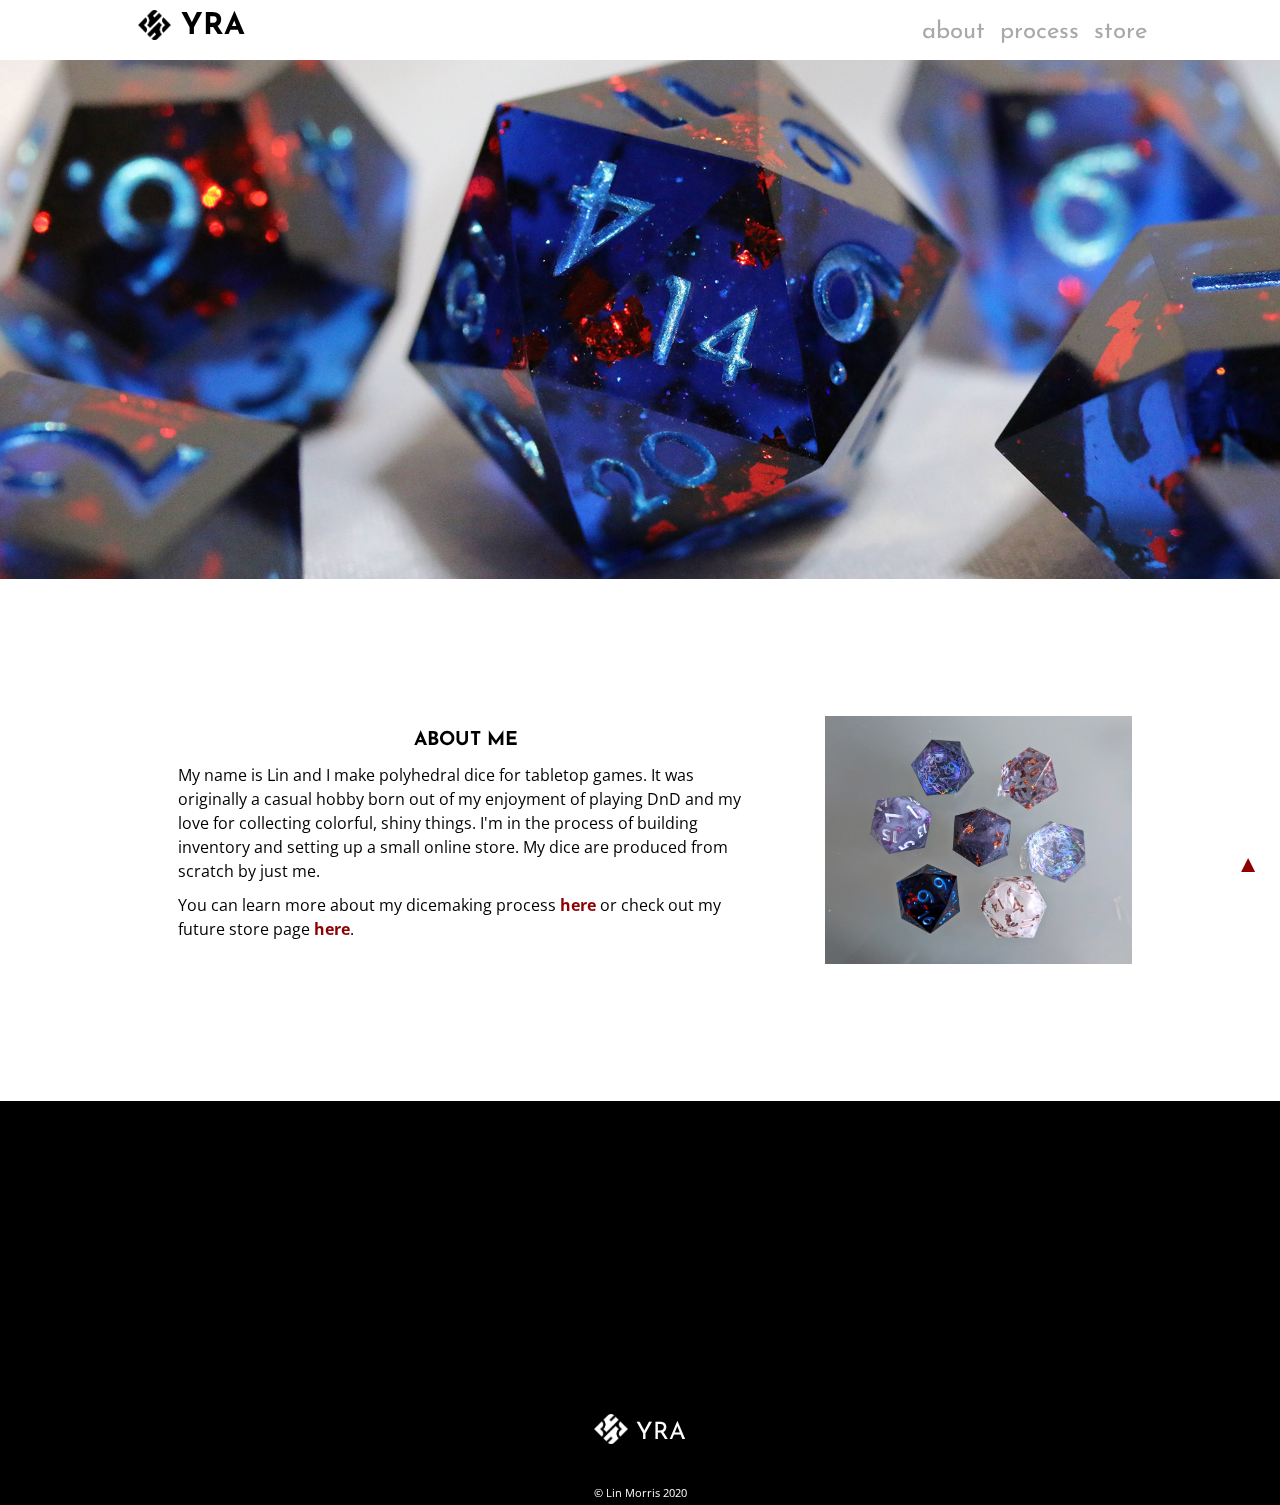
<file: index.html>
<!DOCTYPE html>
<html lang="en">
<head>
	<meta charset="UTF-8">
	<meta name="viewport" content="width=device-width, initial-scale=1.0">
	<title>My Site</title>
	<link rel="stylesheet" href="mystyle.css">
	<link href="https://fonts.googleapis.com/css2?family=Josefin+Sans&family=Open+Sans&family=Source+Sans+Pro&display=swap" rel="stylesheet">
	<script src="https://ajax.googleapis.com/ajax/libs/jquery/1.11.0/jquery.min.js"></script>
	<script src="./parallax/parallax.js"></script>
</head>
<body>
	<div id="top"></div>
	<header>
		<img src="logo.png" id="logo"><h1>YRA</h1>
		<nav>
			<div><a href="index.html">about</a></div>
			<div><a href="process.html">process</a></div>
			<div><a href="http://yra.li">store</a></div>
			</nav>
	</header>
	<main>
		<h1 data-parallax="scroll" data-image-src="./img/IMG_7942.JPG"></h1>
		<article>
			<span>
				<h3>About me</h3>
			<p>My name is Lin and I make polyhedral dice for tabletop games. It was originally a casual hobby born out of my enjoyment of playing DnD and my love for collecting colorful, shiny things. I'm in the process of building inventory and setting up a small online store. My dice are produced from scratch by just me.</p>
			<p>You can learn more about my dicemaking process <a href="process.html">here</a> or check out my future store page <a href="http://yra.li">here</a>.</p>
			</span>
			<img src="./img/IMG_20200729_175703.jpg">
		</article>
		<h2 data-parallax="scroll" data-image-src="./img/IMG_7862 (2).JPG"></h2>
	</main>
	<footer>
		<p><img src="logo_wh.png" class="logo2"> YRA </p>
		<p>© Lin Morris 2020</p>
	</footer>
	<div id="btt"><a href="#top">▲</a></div>
</body>
</html>
</file>
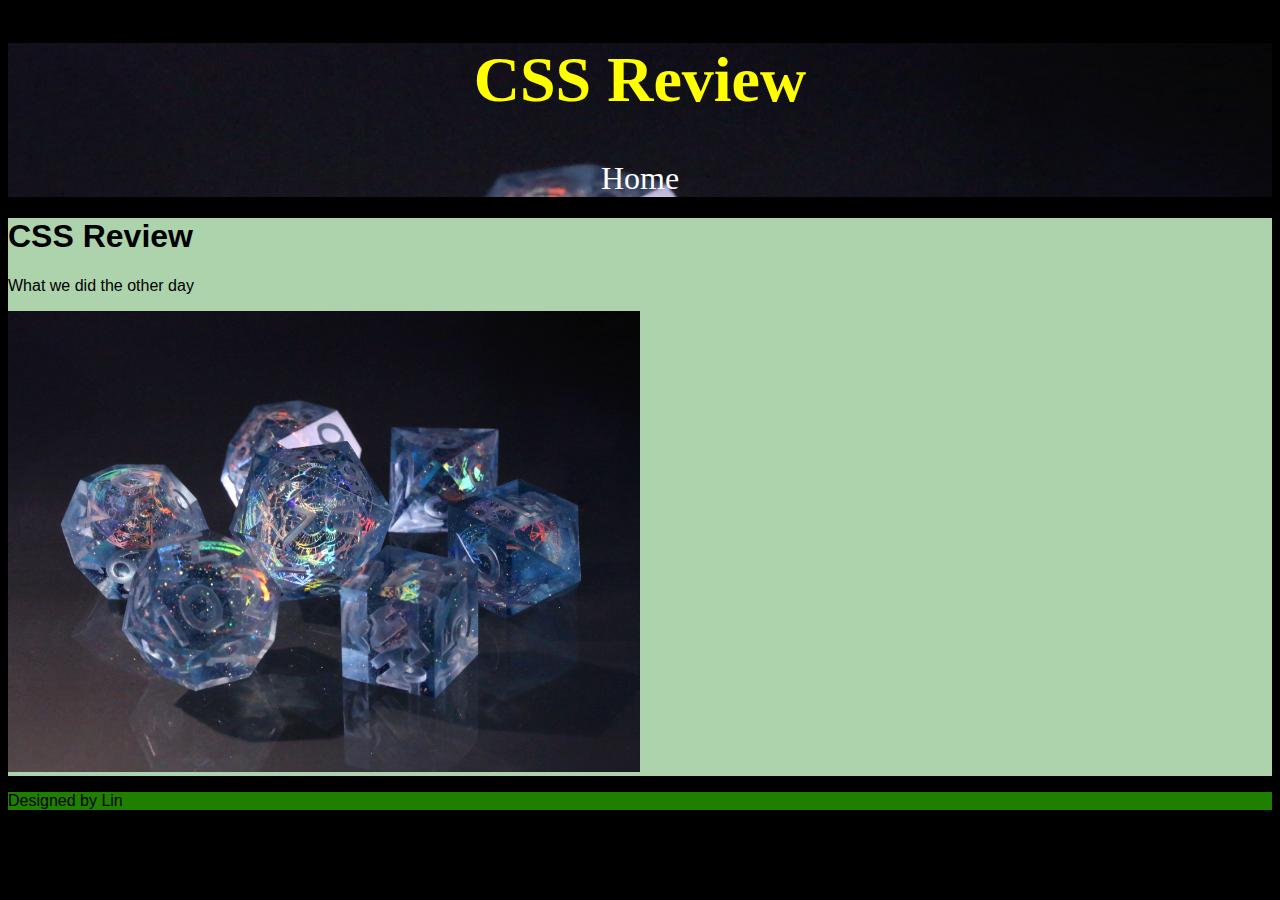
<file: cssreview.html>
<!DOCTYPE html>
<!--[if lt IE 7]>      <html class="no-js lt-ie9 lt-ie8 lt-ie7"> <![endif]-->
<!--[if IE 7]>         <html class="no-js lt-ie9 lt-ie8"> <![endif]-->
<!--[if IE 8]>         <html class="no-js lt-ie9"> <![endif]-->
<!--[if gt IE 8]><!--> <html class="no-js"> <!--<![endif]-->
    <head>
        <meta charset="utf-8">
        <meta http-equiv="X-UA-Compatible" content="IE=edge">
        <title></title>
        <meta name="description" content="">
        <meta name="viewport" content="width=device-width, initial-scale=1">
        <link rel="stylesheet" href="">
    </head>
    <body>
        <style>
            body{
                font-family: 'Franklin Gothic Medium', 'Arial Narrow', Arial, sans-serif;
                background-color:black; 
            }
            nav{
                background-color: #3996f5;
                color:white;
                background-image: url("imgrvw.jpg");
                background-position: center, center;
                background-size: cover;
                font-family: 'Monoton', cursive;
                font-size: 2em;
                text-align: center;
                background-attachment: fixed;
            }
            #headyellow {
                color:yellow;
            }
            a {
                color:white;
                text-decoration: none;
            }
            img{
                width:50%; 
            }
            header{
                background-image: linear-gradient(135deg, rgba(173,211,173,1));
            }
            footer{
                background-color:rgba(61, 255, 0, 0.5);
            }
        </style>
        <nav>
            <h1 id="headyellow">CSS Review</h1>
            <a href="">Home</a>
        </nav>
        <header>
            <h1>CSS Review</h1>
            <p>What we did the other day</p>
            <img src="imgrvw.jpg" alt="picture">
        </header>
        <footer>
            <p>Designed by Lin</p>
        </footer>
        <script src="" async defer></script>
    </body>
</html>
</file>
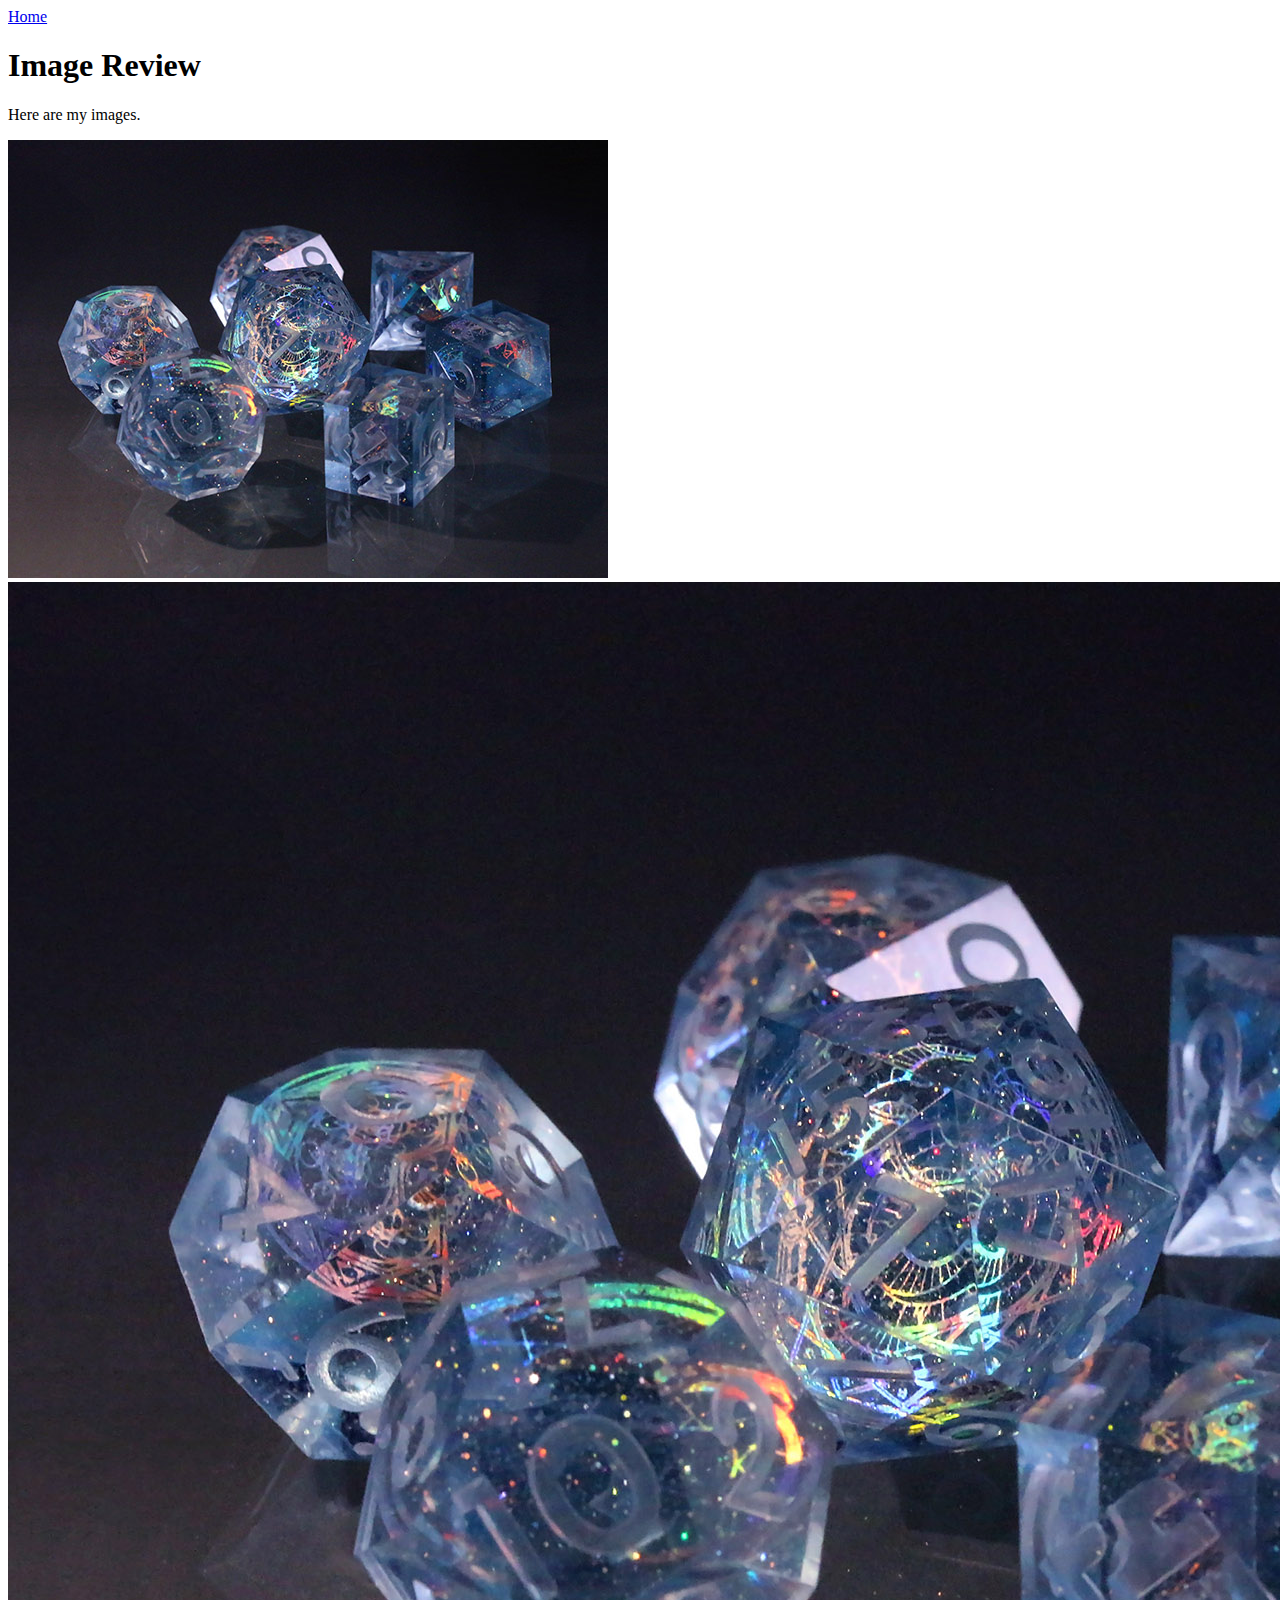
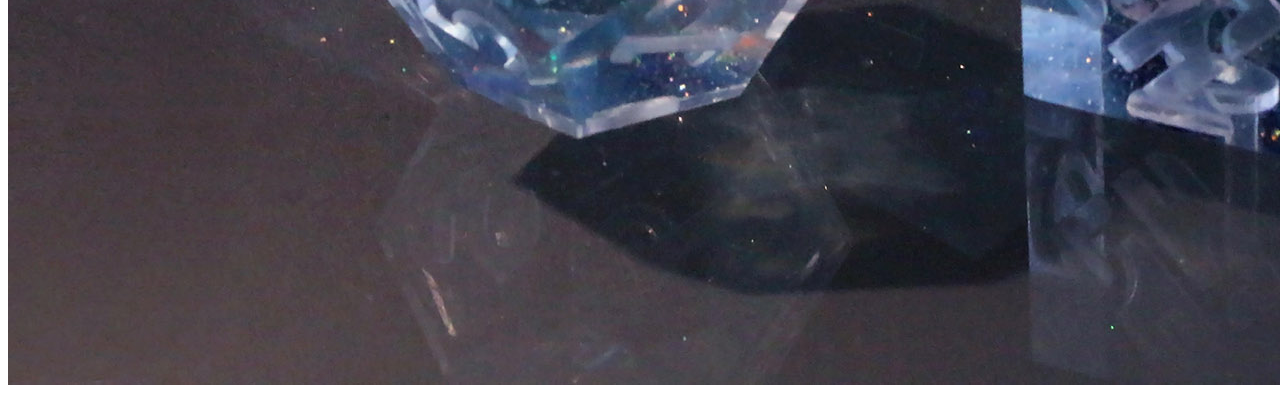
<file: imagereview.html>
<!DOCTYPE html>
<html>
<head>
    <meta charset="UTF-8">
    <Title>Image Review</Title>
</head>
<body>
    <a href="index.html">Home</a>
<h1>Image Review</h1>
<p>Here are my images. </p>
<img src="imgrvw_x600.jpg" alt="Image of dice at 600px wide">
<img src="imgrvw_x1920.jpg" alt="Image of dice at 1920px wide">


</body>

</html>
</file>
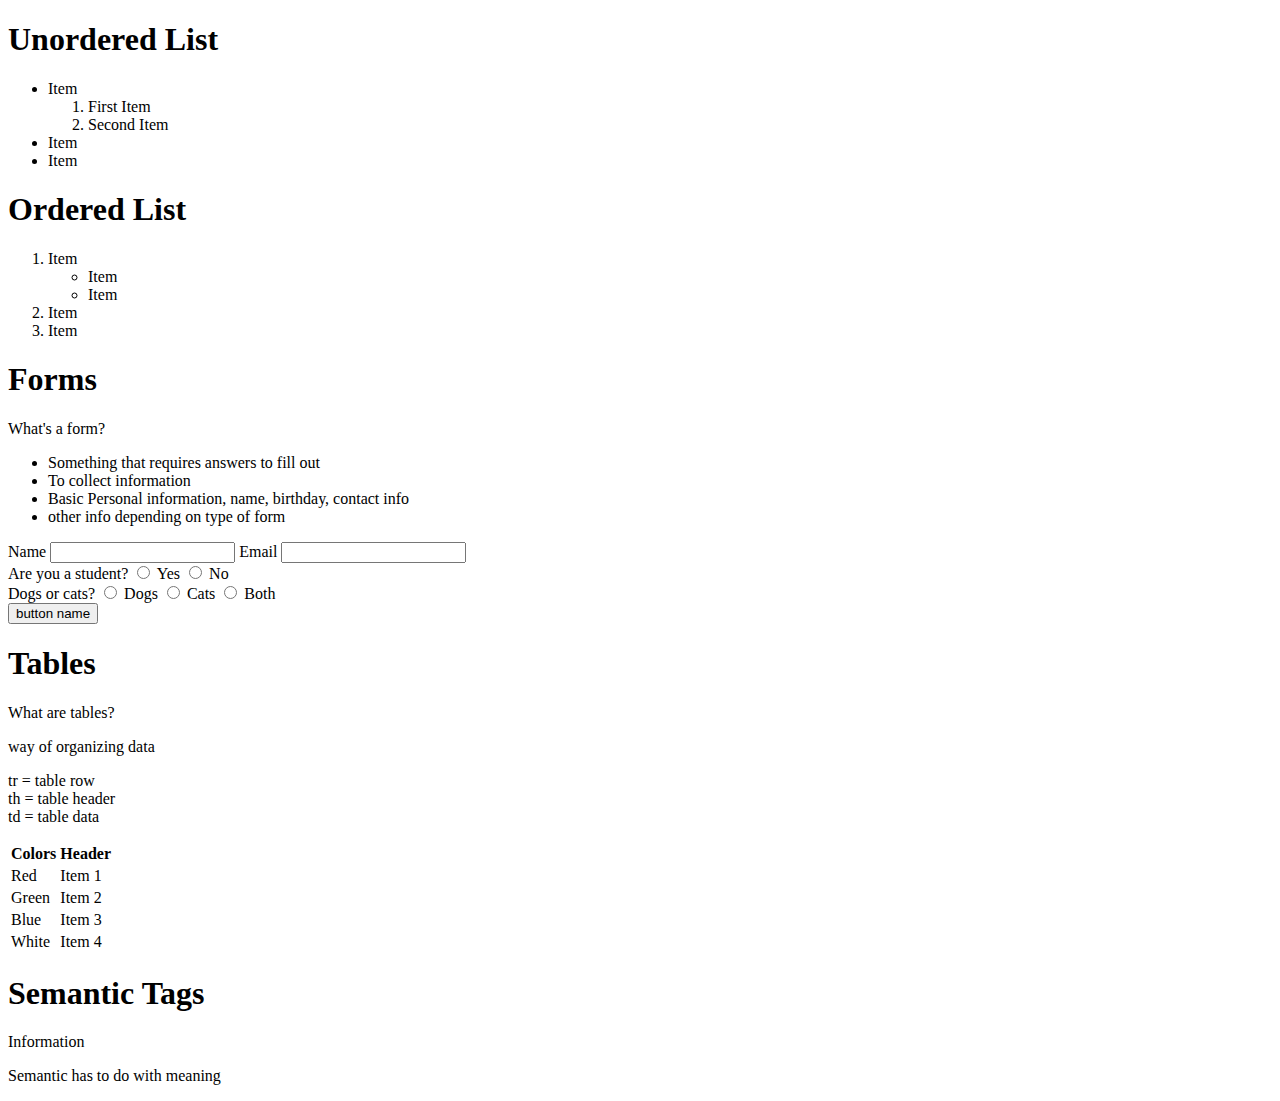
<file: listreview.html>
<!DOCTYPE html>
<html>
    <head>
        <meta charset="UTF-8">
        <title>List Review</title>
    </head>
    <body>
        <h1>Unordered List</h1>
        <ul>
            <li>Item
                <ol>
                <li>First Item</li>
                <li>Second Item</li>
            </ol></li>
            <li>Item</li>
            <li>Item</li>
        </ul>
        <h1>Ordered List</h1>
        <ol>
            <li>Item
                <ul><li>Item</li>
                <li>Item</li></ul>
            </li>
            <li>Item</li>
            <li>Item</li>
        </ol>

        <h1>Forms</h1>
        <p>What's a form?</p>
        <ul>
            <li>Something that requires answers to fill out</li>
            <li>To collect information</li>
            <li>Basic Personal information, name, birthday, contact info</li>
            <li>other info depending on type of form</li>
        </ul>

        <form>
            <label>Name</label>
            <input type="text">
            <label>Email</label>
            <input type="email"><br>
            <label>Are you a student?</label>
            <input type="radio" name="student" value="yes"> <label>Yes</label>
            <input type="radio" name="student" value="no"> <label>No</label><br>
            <label>Dogs or cats?</label>
            <input type="radio" name="dogcat" value="dog"> <label>Dogs</label>
            <input type="radio" name="dogcat" value="cat"> <label>Cats</label>
            <input type="radio" name="dogcat" value="both"> <label>Both</label><br>
            <input type="submit" value="button name">
        </form>

        <h1>Tables</h1>
        <p>What are tables?</p>
        <p>way of organizing data</p>
        <p> tr = table row <br> th = table header <br> td = table data</p>
        <table>
            <tr><th>Colors</th><th>Header</th></tr>
            <tr><td>Red</td><td>Item 1</td></tr>
            <tr><td>Green</td><td>Item 2</td></tr>
            <tr><td>Blue</td><td>Item 3</td></tr>
            <tr><td>White</td><td>Item 4</td></tr>
        </table>

        <h1>Semantic Tags</h1>
        <p>Information</p>
        <p>Semantic has to do with meaning</p>
        
    </body>
</html>
</file>
<file: mystyle.css>
* { 
	margin:0 ;
	padding: 0;
}

body{ 
	background-color: black;

	font-family: 'Open Sans', Helvetica, sans-serif;
	font-size: 1em;
	line-height: 1.5em;
}
	
header {
	background-color:white;
	font-family: 'Josefin Sans', sans-serif;
	color: black;
	display: block;
	top: 0px;
	z-index:1;
	padding: auto;
	padding-left:10vw;
	height: 60px;
}		

#logo {
	height:30px;
	width: auto;
	margin:10px;
	float:left;
	vertical-align: middle;
}

header h1{
	width:250px;
	font-size: 30px;
	text-align: left;
	justify-content: left;
	padding: 10px 10px;
	padding-top:15px;
	vertical-align: middle;
}

nav {
	display: flexbox;
	flex-flow: row wrap;
	justify-content: flex-end;
	float: right;
	position:absolute;
	top: 15px; 
	right: 10%;
}

nav div{
	display: inline-block;
	vertical-align: middle;
	height: 30px;
	margin: 5px;
}

nav div a{
	display: inline-block;
	text-decoration:none;
	color:darkgray;
	font-size: 1.5em;
	font-family: 'Josefin Sans', sans-serif;
	transition:color .5s ease-out;

}

nav a:hover{
	background: transparent;
	color: darkred;
	transition:color .5s ease-out;
}

main h2{
	font-family: 'Josefin Sans', sans-serif;
	font-size: 3em;
	padding-top: 120px;
	height: 150px;
}
main h1{
	height: 15vh;
	padding-top: 30%;
	font-family: 'Josefin Sans', sans-serif;
	font-size: 3em;
	color: white;
	text-align: center;
	text-shadow: 0px 0px 10px rgba(0, 0, 0, 0.5);
}
article{
	display: flex;
	align-items: center;
	padding: 25px 10% 25px 10%;
	margin:auto;
	background-color:white;
}

article p{
margin:10px;
}

article span{
padding: 25px 40px;
 margin: 100px auto;
}

article h3{
	font-family: 'Josefin Sans', sans-serif;
	font-size: 1.2em;
	text-transform: uppercase;
	text-align: center;
}

article img{
	max-width:30%;
	margin: 20px;
}

article a{
	font-weight: bolder;
	text-decoration: none;
	color: darkred;
}
article a:hover{
	color: mediumvioletred;
}

@media screen and (max-width: 1000px) {

		article{
			display: inline-block;
			align-items: flex-start;}
			
		article img{
				max-width:70%;
				margin: 20px 10%;
			}
		
		}
footer{
	width:100%;
	bottom:0;
	height: 10px;
	margin: auto;
	padding-top: 50px;
	background-color: black;
	color: white;
	text-align: center;
}

footer p{
	font-size: 0.7em;
}

footer p:first-of-type{
	font-family: 'Josefin Sans', sans-serif;
	font-size: 1.5em;
	text-align: center;
	color: white;
	height: 60px;
}

.logo2{
	height:30px;
	width: auto;
	margin-top: -10px;
	vertical-align: middle;
}

#btt{
	display: block;
	position: fixed;
	z-index: 1;
	padding: 10px;
	right: 10px;
	bottom: 10px;
	border-radius: 5px;
	font-family: 'Josefin Sans', sans-serif;
}
#btt a{
	text-decoration: none;
	font-size: 1.5em;
	color: darkred;
}
</file>
